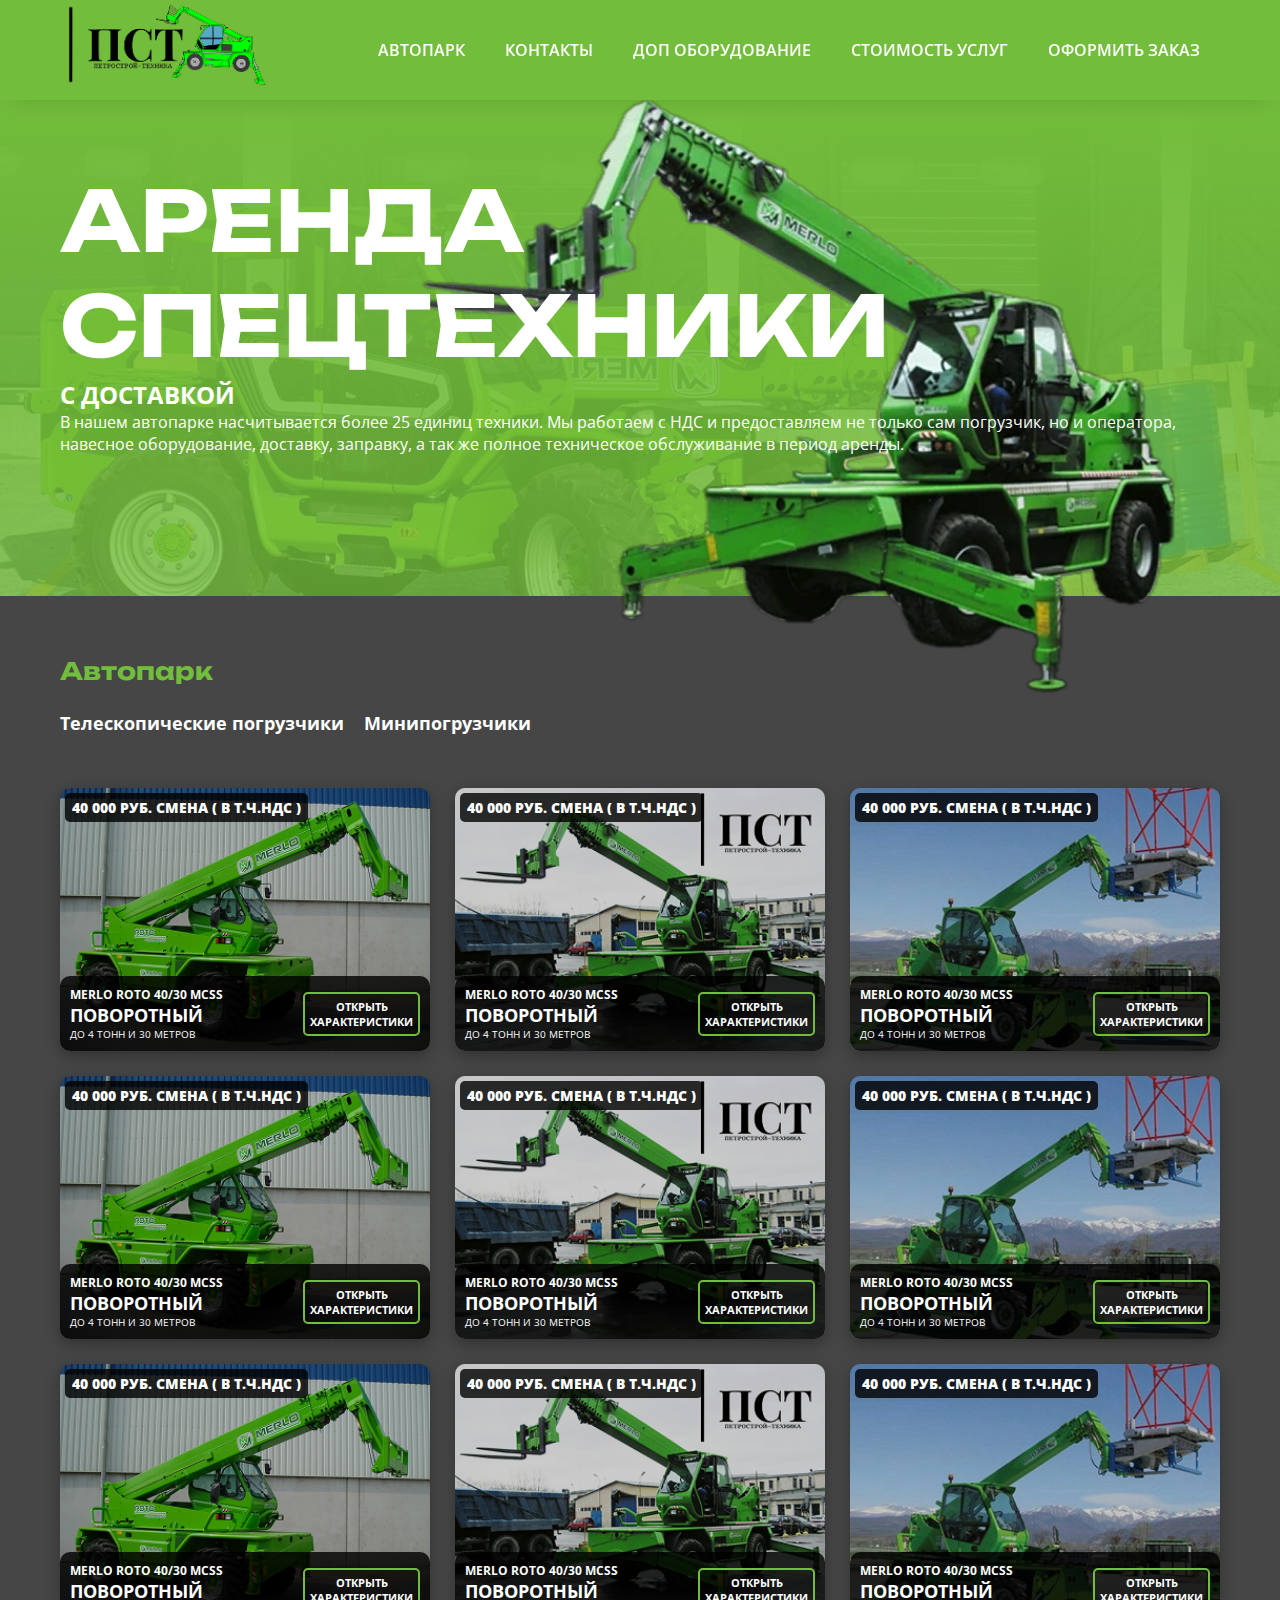
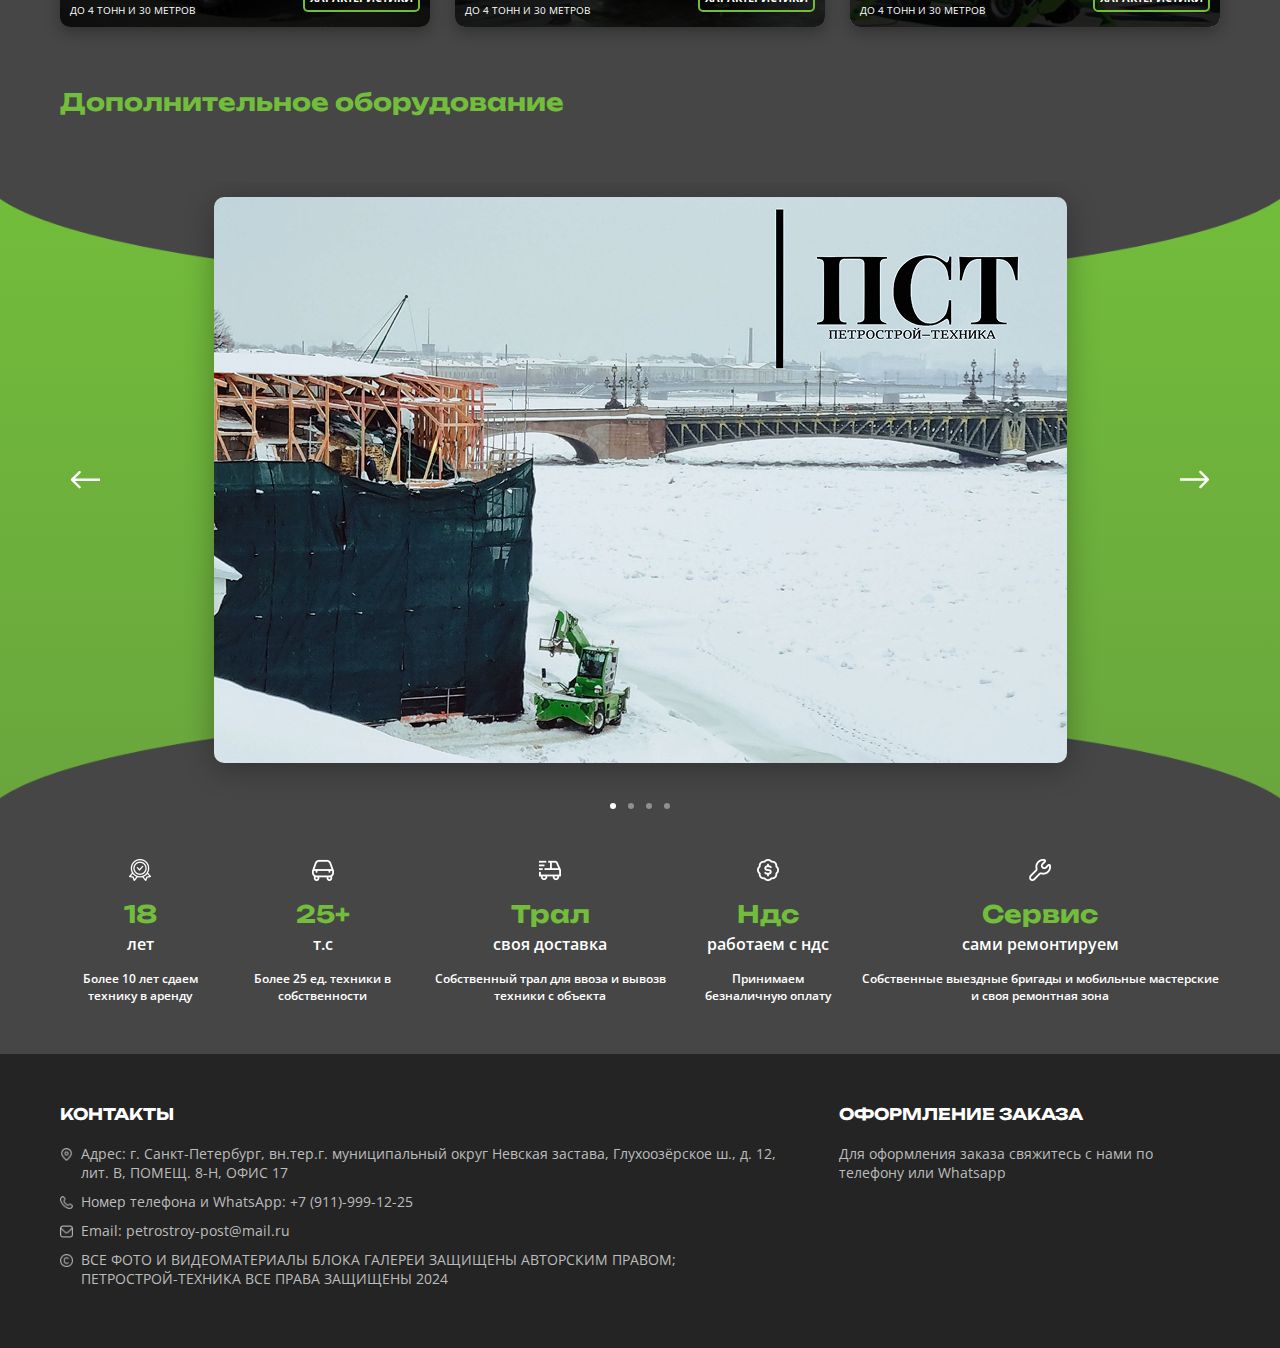
<file: index.html>
<!DOCTYPE html>
<html lang="en">
<head>
	<meta charset="UTF-8">
	<meta http-equiv="X-UA-Compatible" content="IE=edge">
	<meta name="viewport" content="width=device-width, initial-scale=1.0">
	<title>Document</title>
	<link rel="stylesheet" href="style\style.css">
</head>
<body>
	<div class="burgerMenu">
		<div class="burgerMenu__header">
			<div class="txt">Меню</div>
			<button type="button" title="burg" onclick="toggle_burger_menu()">
					<img src="img/icons/close.svg" alt="">
			</button>
		</div>
		<div class="burgerMenu__container">
			<a href="#" class="txt">Автопарк</a>
			<a href="#" class="txt">Контакты</a>
			<a href="#" class="txt">Доп оборудование</a>
			<a href="#" class="txt">Стоимость услуг</a>
			<a href="#" class="txt">Оформить заказ</a>
		</div>
	</div>
	<header class="header">
		<div class="inner">
			<div class="header__logo">
				<img src="img/logos/logo.png" alt="Петрострой Техника">
			</div>
			<nav class="header__nav">
				<a href="#" class="txt">Автопарк</a>
				<a href="#" class="txt">Контакты</a>
				<a href="#" class="txt">Доп оборудование</a>
				<a href="#" class="txt">Стоимость услуг</a>
				<a href="#" class="txt">Оформить заказ</a>
				<button type="button" title="burg" onclick="toggle_burger_menu()">
					<img src="img/icons/burg.svg" alt="">
				</button>
			</nav>
		</div>
	</header>
	<main>
		<section class="banner">
			<h2 class="hide">Аренда Спецтехники</h2>
			<h2 class="hide">Аренда Спецтехники с доставкой</h2>
			<div class="inner">
				<div class="banner__left">
					<h2>
						Аренда
						<br>Спецтехники
					</h2>
					<span class="txt">С доставкой</span>
					<div></div>
					<p class="txt">
						В нашем автопарке насчитывается более 25 единиц техники. 
						Мы работаем с НДС и предоставляем не только сам погрузчик, но и оператора, навесное оборудование, доставку, заправку, 
						а так же полное техническое обслуживание в период аренды.
					</p>
				</div>
				<div class="banner__right">
					<img src="img/pic/mashinaGlavn.png" alt="">
				</div>
			</div>
			<div class="banner__bg">
				<div></div>
				<img src="img/bg/bg_top.png" alt="">
			</div>
		</section>
		<section class="autopark">
			<h2 class="hide">Автопарк</h2>
			<div class="inner">
				<h2>Автопарк</h2>
				<nav class="autopark__nav">
					<button class="txt" type="button">Телескопические погрузчики</button>
					<button class="txt" type="button">Минипогрузчики</button>
				</nav>
				<div class="autopark__grid autopark__grid_active grid" id="grid_tLoader">
					<div class="autopark__block txt">
						<div class="autopark__block__bg">
							<img src="img/loaders/image.png" alt="">
							<div></div>
						</div>
						<div class="autopark__block__price txt">40 000 РУБ. СМЕНА ( В Т.Ч.НДС )</div>
						<div class="autopark__block__info">
							<div class="autopark__block__left">
								<div class="autopark__block__title txt">MERLO ROTO 40/30 MCSS</div>
								<div class="autopark__block__type txt">ПОВОРОТНЫЙ</div>
								<div class="autopark__block__prop txt">ДО 4 ТОНН И 30 МЕТРОВ</div>
							</div>
							<div class="autopark__block__right">
								<button class="txt" type="button">ОТКРЫТЬ<br> ХАРАКТЕРИСТИКИ</button>
							</div>
						</div>
					</div>
					<div class="autopark__block txt">
						<div class="autopark__block__bg">
							<img src="img/loaders/image-1.png" alt="">
							<div></div>
						</div>
						<div class="autopark__block__price txt">40 000 РУБ. СМЕНА ( В Т.Ч.НДС )</div>
						<div class="autopark__block__info">
							<div class="autopark__block__left">
								<div class="autopark__block__title txt">MERLO ROTO 40/30 MCSS</div>
								<div class="autopark__block__type txt">ПОВОРОТНЫЙ</div>
								<div class="autopark__block__prop txt">ДО 4 ТОНН И 30 МЕТРОВ</div>
							</div>
							<div class="autopark__block__right">
								<button class="txt" type="button">ОТКРЫТЬ<br> ХАРАКТЕРИСТИКИ</button>
							</div>
						</div>
					</div>
					<div class="autopark__block txt">
						<div class="autopark__block__bg">
							<img src="img/loaders/image-2.png" alt="">
							<div></div>
						</div>
						<div class="autopark__block__price txt">40 000 РУБ. СМЕНА ( В Т.Ч.НДС )</div>
						<div class="autopark__block__info">
							<div class="autopark__block__left">
								<div class="autopark__block__title txt">MERLO ROTO 40/30 MCSS</div>
								<div class="autopark__block__type txt">ПОВОРОТНЫЙ</div>
								<div class="autopark__block__prop txt">ДО 4 ТОНН И 30 МЕТРОВ</div>
							</div>
							<div class="autopark__block__right">
								<button class="txt" type="button">ОТКРЫТЬ<br> ХАРАКТЕРИСТИКИ</button>
							</div>
						</div>
					</div>
					<div class="autopark__block txt">
						<div class="autopark__block__bg">
							<img src="img/loaders/image.png" alt="">
							<div></div>
						</div>
						<div class="autopark__block__price txt">40 000 РУБ. СМЕНА ( В Т.Ч.НДС )</div>
						<div class="autopark__block__info">
							<div class="autopark__block__left">
								<div class="autopark__block__title txt">MERLO ROTO 40/30 MCSS</div>
								<div class="autopark__block__type txt">ПОВОРОТНЫЙ</div>
								<div class="autopark__block__prop txt">ДО 4 ТОНН И 30 МЕТРОВ</div>
							</div>
							<div class="autopark__block__right">
								<button class="txt" type="button">ОТКРЫТЬ<br> ХАРАКТЕРИСТИКИ</button>
							</div>
						</div>
					</div>
					<div class="autopark__block txt">
						<div class="autopark__block__bg">
							<img src="img/loaders/image-1.png" alt="">
							<div></div>
						</div>
						<div class="autopark__block__price txt">40 000 РУБ. СМЕНА ( В Т.Ч.НДС )</div>
						<div class="autopark__block__info">
							<div class="autopark__block__left">
								<div class="autopark__block__title txt">MERLO ROTO 40/30 MCSS</div>
								<div class="autopark__block__type txt">ПОВОРОТНЫЙ</div>
								<div class="autopark__block__prop txt">ДО 4 ТОНН И 30 МЕТРОВ</div>
							</div>
							<div class="autopark__block__right">
								<button class="txt" type="button">ОТКРЫТЬ<br> ХАРАКТЕРИСТИКИ</button>
							</div>
						</div>
					</div>
					<div class="autopark__block txt">
						<div class="autopark__block__bg">
							<img src="img/loaders/image-2.png" alt="">
							<div></div>
						</div>
						<div class="autopark__block__price txt">40 000 РУБ. СМЕНА ( В Т.Ч.НДС )</div>
						<div class="autopark__block__info">
							<div class="autopark__block__left">
								<div class="autopark__block__title txt">MERLO ROTO 40/30 MCSS</div>
								<div class="autopark__block__type txt">ПОВОРОТНЫЙ</div>
								<div class="autopark__block__prop txt">ДО 4 ТОНН И 30 МЕТРОВ</div>
							</div>
							<div class="autopark__block__right">
								<button class="txt" type="button">ОТКРЫТЬ<br> ХАРАКТЕРИСТИКИ</button>
							</div>
						</div>
					</div>
					<div class="autopark__block txt">
						<div class="autopark__block__bg">
							<img src="img/loaders/image.png" alt="">
							<div></div>
						</div>
						<div class="autopark__block__price txt">40 000 РУБ. СМЕНА ( В Т.Ч.НДС )</div>
						<div class="autopark__block__info">
							<div class="autopark__block__left">
								<div class="autopark__block__title txt">MERLO ROTO 40/30 MCSS</div>
								<div class="autopark__block__type txt">ПОВОРОТНЫЙ</div>
								<div class="autopark__block__prop txt">ДО 4 ТОНН И 30 МЕТРОВ</div>
							</div>
							<div class="autopark__block__right">
								<button class="txt" type="button">ОТКРЫТЬ<br> ХАРАКТЕРИСТИКИ</button>
							</div>
						</div>
					</div>
					<div class="autopark__block txt">
						<div class="autopark__block__bg">
							<img src="img/loaders/image-1.png" alt="">
							<div></div>
						</div>
						<div class="autopark__block__price txt">40 000 РУБ. СМЕНА ( В Т.Ч.НДС )</div>
						<div class="autopark__block__info">
							<div class="autopark__block__left">
								<div class="autopark__block__title txt">MERLO ROTO 40/30 MCSS</div>
								<div class="autopark__block__type txt">ПОВОРОТНЫЙ</div>
								<div class="autopark__block__prop txt">ДО 4 ТОНН И 30 МЕТРОВ</div>
							</div>
							<div class="autopark__block__right">
								<button class="txt" type="button">ОТКРЫТЬ<br> ХАРАКТЕРИСТИКИ</button>
							</div>
						</div>
					</div>
					<div class="autopark__block txt">
						<div class="autopark__block__bg">
							<img src="img/loaders/image-2.png" alt="">
							<div></div>
						</div>
						<div class="autopark__block__price txt">40 000 РУБ. СМЕНА ( В Т.Ч.НДС )</div>
						<div class="autopark__block__info">
							<div class="autopark__block__left">
								<div class="autopark__block__title txt">MERLO ROTO 40/30 MCSS</div>
								<div class="autopark__block__type txt">ПОВОРОТНЫЙ</div>
								<div class="autopark__block__prop txt">ДО 4 ТОНН И 30 МЕТРОВ</div>
							</div>
							<div class="autopark__block__right">
								<button class="txt" type="button">ОТКРЫТЬ<br> ХАРАКТЕРИСТИКИ</button>
							</div>
						</div>
					</div>
				</div>
			</div>
		</section>
		<section class="equipment">
			<h2 class="hide">Дополнительное оборудование</h2>
			<div class="inner">
				<h2>Дополнительное оборудование</h2>
				<div class="equipment__grid grid">
					<div class="equipment__block">
						<div class="equipment__block__img flex-center">
							<img src="img/eq/image 51.png" alt="">
						</div>
						<div class="equipment__block__title txt">Вилы</div>
						<div class="equipment__block__price txt">Входит в стоимость</div>
					</div>
					<div class="equipment__block">
						<div class="equipment__block__img flex-center">
							<img src="img/eq/image 52.png" alt="">
						</div>
						<div class="equipment__block__title txt">Вилы</div>
						<div class="equipment__block__price txt">Входит в стоимость</div>
					</div>
					<div class="equipment__block">
						<div class="equipment__block__img flex-center">
							<img src="img/eq/image 53.png" alt="">
						</div>
						<div class="equipment__block__title txt">Вилы</div>
						<div class="equipment__block__price txt">Входит в стоимость</div>
					</div>
					<div class="equipment__block">
						<div class="equipment__block__img flex-center">
							<img src="img/eq/image 51.png" alt="">
						</div>
						<div class="equipment__block__title txt">Вилы</div>
						<div class="equipment__block__price txt">Входит в стоимость</div>
					</div>
					<div class="equipment__block">
						<div class="equipment__block__img flex-center">
							<img src="img/eq/image 51.png" alt="">
						</div>
						<div class="equipment__block__title txt">Вилы</div>
						<div class="equipment__block__price txt">Входит в стоимость</div>
					</div>
					<div class="equipment__block">
						<div class="equipment__block__img flex-center">
							<img src="img/eq/image 52.png" alt="">
						</div>
						<div class="equipment__block__title txt">Вилы</div>
						<div class="equipment__block__price txt">Входит в стоимость</div>
					</div>
					<div class="equipment__block">
						<div class="equipment__block__img flex-center">
							<img src="img/eq/image 53.png" alt="">
						</div>
						<div class="equipment__block__title txt">Вилы</div>
						<div class="equipment__block__price txt">Входит в стоимость</div>
					</div>
					<div class="equipment__block">
						<div class="equipment__block__img flex-center">
							<img src="img/eq/image 51.png" alt="">
						</div>
						<div class="equipment__block__title txt">Вилы</div>
						<div class="equipment__block__price txt">Входит в стоимость</div>
					</div>
				</div>
			</div>
		</section>
		<section class="carousel">
			<div class="carousel__bg">
				<img src="img/bg/Ellipse 17.png" alt="">
				<img src="img/bg/Ellipse 17.png" alt="">
			</div>
			<div class="inner">
				<div class="carousel__player">
					<div class="carousel__player__top">
						<div class="carousel__player__arrow carousel__player__arrow_left flex-center" onclick="next_cart(-1)">
							<img src="img/icons/Arrow_carousele.svg" alt="">
						</div>
						<div class="carousel__player__container">
							<div class="carousel__player__container__cart carousel__player__container__cart_active" id="gall_cart-0">
								<img src="img/gall/image 19.png" alt="">
							</div>
							<div class="carousel__player__container__cart" id="gall_cart-1">
								<img src="img/gall/image 20.png" alt="">
							</div>
							<div class="carousel__player__container__cart" id="gall_cart-2">
								<img src="img/gall/image 21.png" alt="">
							</div>
							<div class="carousel__player__container__cart" id="gall_cart-3">
								<img src="img/gall/image 24.png" alt="">
							</div>
						</div>
						<div class="carousel__player__arrow carousel__player__arrow_right flex-center" onclick="next_cart(1)">
							<img src="img/icons/Arrow_carousele.svg" alt="">
						</div>
					</div>
					<div class="carousel__player__bottom">
						<div class="carousel__player__points">
							<div class="carousel__player__points__point carousel__player__points__point_active flex-center" id="gall_point-0" onclick="change_cart(0)"><div></div></div>
							<div class="carousel__player__points__point flex-center" id="gall_point-1" onclick="change_cart(1)"><div></div></div>
							<div class="carousel__player__points__point flex-center" id="gall_point-2" onclick="change_cart(2)"><div></div></div>
							<div class="carousel__player__points__point flex-center" id="gall_point-3" onclick="change_cart(3)"><div></div></div>
						</div>
					</div>
				</div>
			</div>
		</section>
		<section class="info">
			<div class="inner">
				<div class="info__grid">
					<div class="info__grid__block">
						<div class="info__grid__block__icon"><img src="img/icons/медаль.png" alt=""></div>
						<div class="info__grid__block__value txt">18</div>
						<div class="info__grid__block__title txt">лет</div>
						<div class="info__grid__block__text txt">Более 10 лет сдаем технику в аренду</div>
					</div>
					<div class="info__grid__block">
						<div class="info__grid__block__icon"><img src="img/icons/машинка.png" alt=""></div>
						<div class="info__grid__block__value txt">25+</div>
						<div class="info__grid__block__title txt">т.с</div>
						<div class="info__grid__block__text txt">Более 25 ед. техники в собственности</div>
					</div>
					<div class="info__grid__block">
						<div class="info__grid__block__icon"><img src="img/icons/доставка.png" alt=""></div>
						<div class="info__grid__block__value txt">Трал</div>
						<div class="info__grid__block__title txt">своя доставка</div>
						<div class="info__grid__block__text txt">Собственный трал для ввоза и вывозв техники с объекта</div>
					</div>
					<div class="info__grid__block">
						<div class="info__grid__block__icon"><img src="img/icons/ндс.png" alt=""></div>
						<div class="info__grid__block__value txt">Ндс</div>
						<div class="info__grid__block__title txt">работаем с ндс</div>
						<div class="info__grid__block__text txt">Принимаем безналичную оплату</div>
					</div>
					<div class="info__grid__block">
						<div class="info__grid__block__icon"><img src="img/icons/сервис.png" alt=""></div>
						<div class="info__grid__block__value txt">Сервис</div>
						<div class="info__grid__block__title txt">сами ремонтируем</div>
						<div class="info__grid__block__text txt">Собственные выездные бригады и мобильные мастерские и своя ремонтная зона</div>
					</div>
				</div>
			</div>
		</section>
	</main>
	<footer class="footer">
		<div class="inner">
			<div class="footer__left">
				<h3 class="txt">КОНТАКТЫ</h3>
				<div class="footer__points">
					<div class="footer__points__point">
						<div class="footer__points__point__icon"><img src="img/icons/метка.png" alt=""></div>
						<div class="footer__points__point__text txt">Адрес: г. Санкт-Петербург, вн.тер.г. муниципальный округ Невская застава, Глухоозёрское ш., д. 12, лит. В, ПОМЕЩ. 8-Н, ОФИС 17</div>
					</div>
					<div class="footer__points__point">
						<div class="footer__points__point__icon"><img src="img/icons/телефон.png" alt=""></div>
						<div class="footer__points__point__text txt">Номер телефона и WhatsApp: +7 (911)-999-12-25</div>
					</div>
					<div class="footer__points__point">
						<div class="footer__points__point__icon"><img src="img/icons/почта.png" alt=""></div>
						<div class="footer__points__point__text txt">Email: petrostroy-post@mail.ru</div>
					</div>
					<div class="footer__points__point">
						<div class="footer__points__point__icon"><img src="img/icons/скр.png" alt=""></div>
						<div class="footer__points__point__text txt">ВСЕ ФОТО И ВИДЕОМАТЕРИАЛЫ БЛОКА ГАЛЕРЕИ ЗАЩИЩЕНЫ АВТОРСКИМ ПРАВОМ; <br>ПЕТРОСТРОЙ-ТЕХНИКА ВСЕ ПРАВА ЗАЩИЩЕНЫ 2024</div>
					</div>
				</div>
			</div>
			<div class="footer__right">
				<h3 class="txt">ОФОРМЛЕНИЕ ЗАКАЗА</h3>
				<div class="footer__right__text txt">Для оформления заказа свяжитесь с нами по телефону или Whatsapp</div>
			</div>
		</div>
	</footer>
	<script type="text/javascript" src="scripts/script.js"></script>
	<script type="text/javascript" src="scripts/carousel.js"></script>
</body>
</html>
</file>
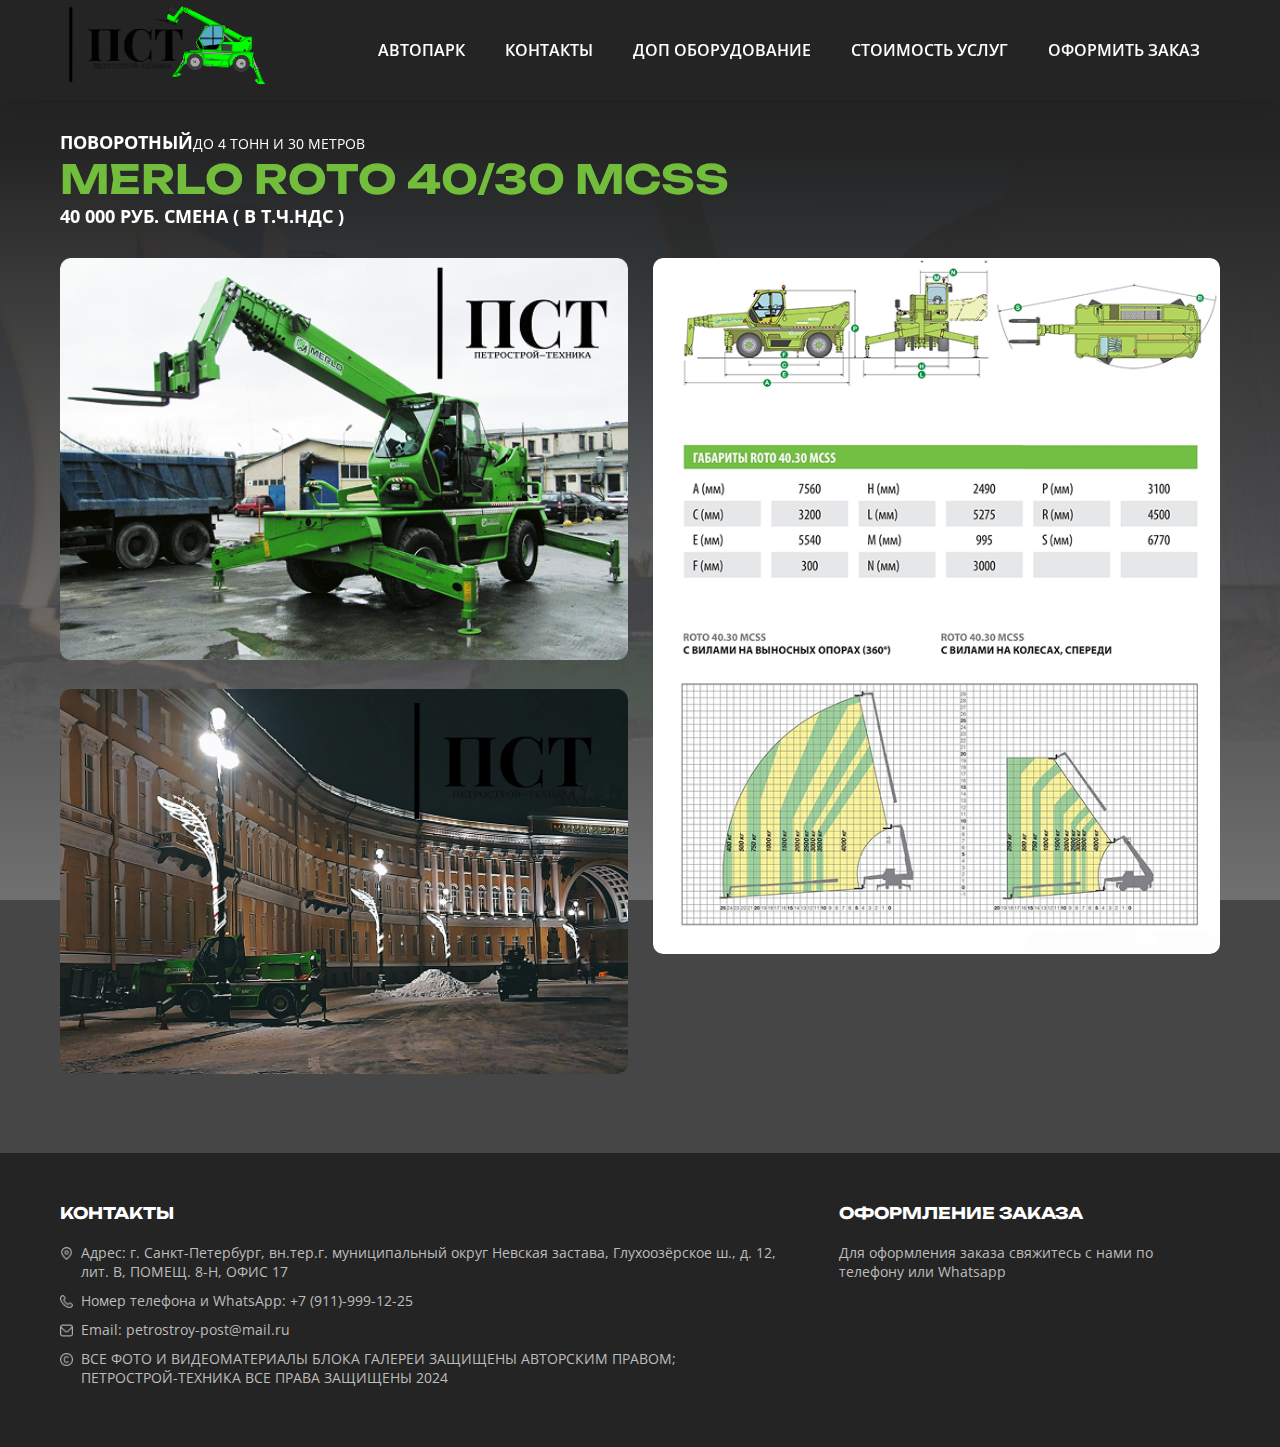
<file: haracter.html>
<!DOCTYPE html>
<html lang="en">
<head>
	<meta charset="UTF-8">
	<meta http-equiv="X-UA-Compatible" content="IE=edge">
	<meta name="viewport" content="width=device-width, initial-scale=1.0">
	<title>Document</title>
	<link rel="stylesheet" href="style\style.css">
</head>
<body>
    <div class="haracterBG">
        <div></div>
        <img src="img/bg/image 27.png" alt="">
    </div>
	<div class="burgerMenu">
		<div class="burgerMenu__header">
			<div class="txt">Меню</div>
			<button type="button" title="burg" onclick="toggle_burger_menu()">
					<img src="img/icons/close.svg" alt="">
			</button>
		</div>
		<div class="burgerMenu__container">
			<a href="#" class="txt">Автопарк</a>
			<a href="#" class="txt">Контакты</a>
			<a href="#" class="txt">Доп оборудование</a>
			<a href="#" class="txt">Стоимость услуг</a>
			<a href="#" class="txt">Оформить заказ</a>
		</div>
	</div>
	<header class="header header_haracter">
		<div class="inner">
			<a href="index.html" class="header__logo">
				<img src="img/logos/logo.png" alt="Петрострой Техника">
            </a>
			<nav class="header__nav">
				<a href="#" class="txt">Автопарк</a>
				<a href="#" class="txt">Контакты</a>
				<a href="#" class="txt">Доп оборудование</a>
				<a href="#" class="txt">Стоимость услуг</a>
				<a href="#" class="txt">Оформить заказ</a>
				<button type="button" title="burg" onclick="toggle_burger_menu()">
					<img src="img/icons/burg.svg" alt="">
				</button>
			</nav>
		</div>
	</header>
	<main>
		<section class="haracter">
            <div class="inner">
                <div class="haracter__header">
                    <div class="haracter__header__type txt"><span>ПОВОРОТНЫЙ</span>ДО 4 ТОНН И 30 МЕТРОВ</div>
                    <div class="haracter__header__title txt">MERLO ROTO 40/30 MCSS</div>
                    <div class="haracter__header__price txt">40 000 РУБ. СМЕНА ( В Т.Ч.НДС )</div>
                </div>
                <div class="haracter__grid">
                    <div class="haracter__grid__left">
                        <img src="img/forHar/1.png" alt="">
                        <img src="img/forHar/2.png" alt="">
                    </div>
                    <div class="haracter__grid__right">
                        <img src="img/forHar/3.png" alt="">
                    </div>
                </div>
            </div>
        </section>
	</main>
	<footer class="footer">
		<div class="inner">
			<div class="footer__left">
				<h3 class="txt">КОНТАКТЫ</h3>
				<div class="footer__points">
					<div class="footer__points__point">
						<div class="footer__points__point__icon"><img src="img/icons/метка.png" alt=""></div>
						<div class="footer__points__point__text txt">Адрес: г. Санкт-Петербург, вн.тер.г. муниципальный округ Невская застава, Глухоозёрское ш., д. 12, лит. В, ПОМЕЩ. 8-Н, ОФИС 17</div>
					</div>
					<div class="footer__points__point">
						<div class="footer__points__point__icon"><img src="img/icons/телефон.png" alt=""></div>
						<div class="footer__points__point__text txt">Номер телефона и WhatsApp: +7 (911)-999-12-25</div>
					</div>
					<div class="footer__points__point">
						<div class="footer__points__point__icon"><img src="img/icons/почта.png" alt=""></div>
						<div class="footer__points__point__text txt">Email: petrostroy-post@mail.ru</div>
					</div>
					<div class="footer__points__point">
						<div class="footer__points__point__icon"><img src="img/icons/скр.png" alt=""></div>
						<div class="footer__points__point__text txt">ВСЕ ФОТО И ВИДЕОМАТЕРИАЛЫ БЛОКА ГАЛЕРЕИ ЗАЩИЩЕНЫ АВТОРСКИМ ПРАВОМ; <br>ПЕТРОСТРОЙ-ТЕХНИКА ВСЕ ПРАВА ЗАЩИЩЕНЫ 2024</div>
					</div>
				</div>
			</div>
			<div class="footer__right">
				<h3 class="txt">ОФОРМЛЕНИЕ ЗАКАЗА</h3>
				<div class="footer__right__text txt">Для оформления заказа свяжитесь с нами по телефону или Whatsapp</div>
			</div>
		</div>
	</footer>
	<script type="text/javascript" src="scripts/script.js"></script>
</body>
</html>
</file>
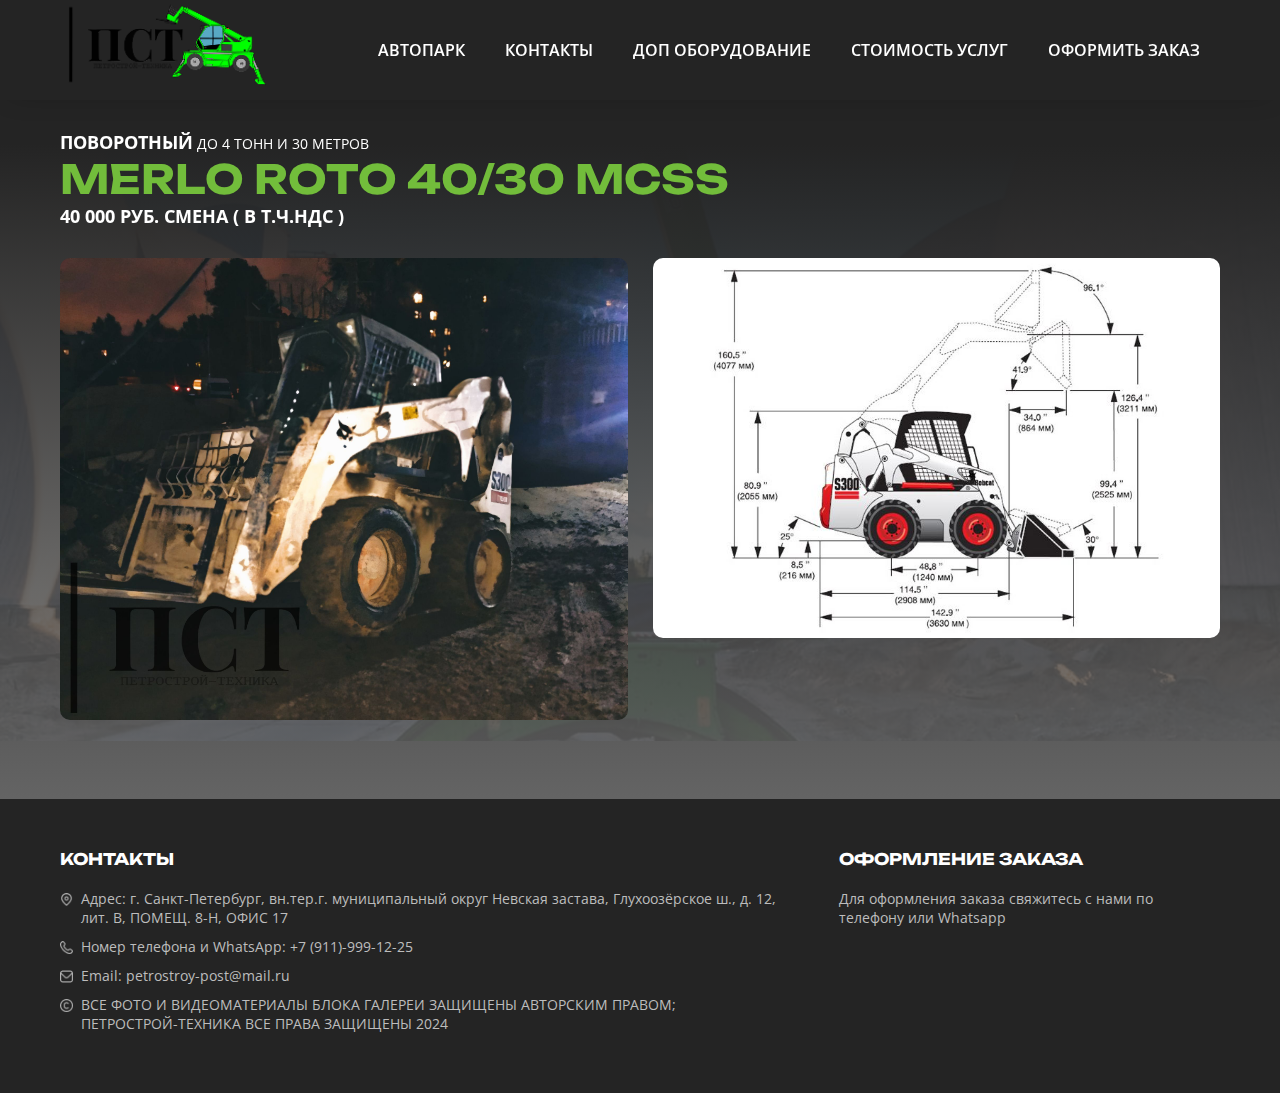
<file: mini.html>
<!DOCTYPE html>
<html lang="en">
<head>
	<meta charset="UTF-8">
	<meta http-equiv="X-UA-Compatible" content="IE=edge">
	<meta name="viewport" content="width=device-width, initial-scale=1.0">
	<title>Document</title>
	<link rel="stylesheet" href="style\style.css">
</head>
<body>
    <div class="haracterBG">
        <div></div>
        <img src="img/bg/image 27.png" alt="">
    </div>
	<div class="burgerMenu">
		<div class="burgerMenu__header">
			<div class="txt">Меню</div>
			<button type="button" title="burg" onclick="toggle_burger_menu()">
					<img src="img/icons/close.svg" alt="">
			</button>
		</div>
		<div class="burgerMenu__container">
			<a href="index.html#autopark" class="txt" onclick="toggle_burger_menu()">Автопарк</a>
			<a href="index.html#footer" class="txt" onclick="toggle_burger_menu()">Контакты</a>
			<a href="index.html#equipment" class="txt" onclick="toggle_burger_menu()">Доп оборудование</a>
			<a href="index.html#" class="txt" onclick="toggle_burger_menu()">Стоимость услуг</a>
			<a href="index.html#footer" class="txt" onclick="toggle_burger_menu()">Оформить заказ</a>
		</div>
	</div>
	<header class="header header_haracter">
		<div class="inner">
			<a href="index.html" class="header__logo">
				<img src="img/logos/logo.png" alt="Петрострой Техника">
            </a>
			<nav class="header__nav">
				<a href="index.html#autopark" class="txt">Автопарк</a>
				<a href="index.html#footer" class="txt">Контакты</a>
				<a href="index.html#equipment" class="txt">Доп оборудование</a>
				<a href="index.html#" class="txt">Стоимость услуг</a>
				<a href="index.html#footer" class="txt">Оформить заказ</a>
				<button type="button" title="burg" onclick="toggle_burger_menu()">
					<img src="img/icons/burg.svg" alt="">
				</button>
			</nav>
		</div>
	</header>
	<main>
		<section class="haracter">
            <div class="inner">
                <div class="haracter__header">
                    <div class="haracter__header__type txt"><span>ПОВОРОТНЫЙ</span> ДО 4 ТОНН И 30 МЕТРОВ</div>
                    <div class="haracter__header__title txt">MERLO ROTO 40/30 MCSS</div>
                    <div class="haracter__header__price txt">40 000 РУБ. СМЕНА ( В Т.Ч.НДС )</div>
                </div>
                <div class="haracter__grid">
                    <div class="haracter__grid__left">
                        <img src="img/forHar/bob_ket_avtorsk_1x.jpg" alt="">
                    </div>
                    <div class="haracter__grid__right">
                        <img src="img/forHar/bobcat_s300_dimensions_1x.jpg" alt="">
                    </div>
                </div>
            </div>
        </section>
	</main>
	<footer class="footer">
		<div class="inner">
			<div class="footer__left">
				<h3 class="txt">КОНТАКТЫ</h3>
				<div class="footer__points">
					<div class="footer__points__point">
						<div class="footer__points__point__icon"><img src="img/icons/метка.png" alt=""></div>
						<div class="footer__points__point__text txt">Адрес: г. Санкт-Петербург, вн.тер.г. муниципальный округ Невская застава, Глухоозёрское ш., д. 12, лит. В, ПОМЕЩ. 8-Н, ОФИС 17</div>
					</div>
					<div class="footer__points__point">
						<div class="footer__points__point__icon"><img src="img/icons/телефон.png" alt=""></div>
						<div class="footer__points__point__text txt">Номер телефона и WhatsApp: +7 (911)-999-12-25</div>
					</div>
					<div class="footer__points__point">
						<div class="footer__points__point__icon"><img src="img/icons/почта.png" alt=""></div>
						<div class="footer__points__point__text txt">Email: petrostroy-post@mail.ru</div>
					</div>
					<div class="footer__points__point">
						<div class="footer__points__point__icon"><img src="img/icons/скр.png" alt=""></div>
						<div class="footer__points__point__text txt">ВСЕ ФОТО И ВИДЕОМАТЕРИАЛЫ БЛОКА ГАЛЕРЕИ ЗАЩИЩЕНЫ АВТОРСКИМ ПРАВОМ; <br>ПЕТРОСТРОЙ-ТЕХНИКА ВСЕ ПРАВА ЗАЩИЩЕНЫ 2024</div>
					</div>
				</div>
			</div>
			<div class="footer__right">
				<h3 class="txt">ОФОРМЛЕНИЕ ЗАКАЗА</h3>
				<div class="footer__right__text txt">Для оформления заказа свяжитесь с нами по телефону или Whatsapp</div>
			</div>
		</div>
	</footer>
	<script type="text/javascript" src="scripts/script.js"></script>
</body>
</html>
</file>
